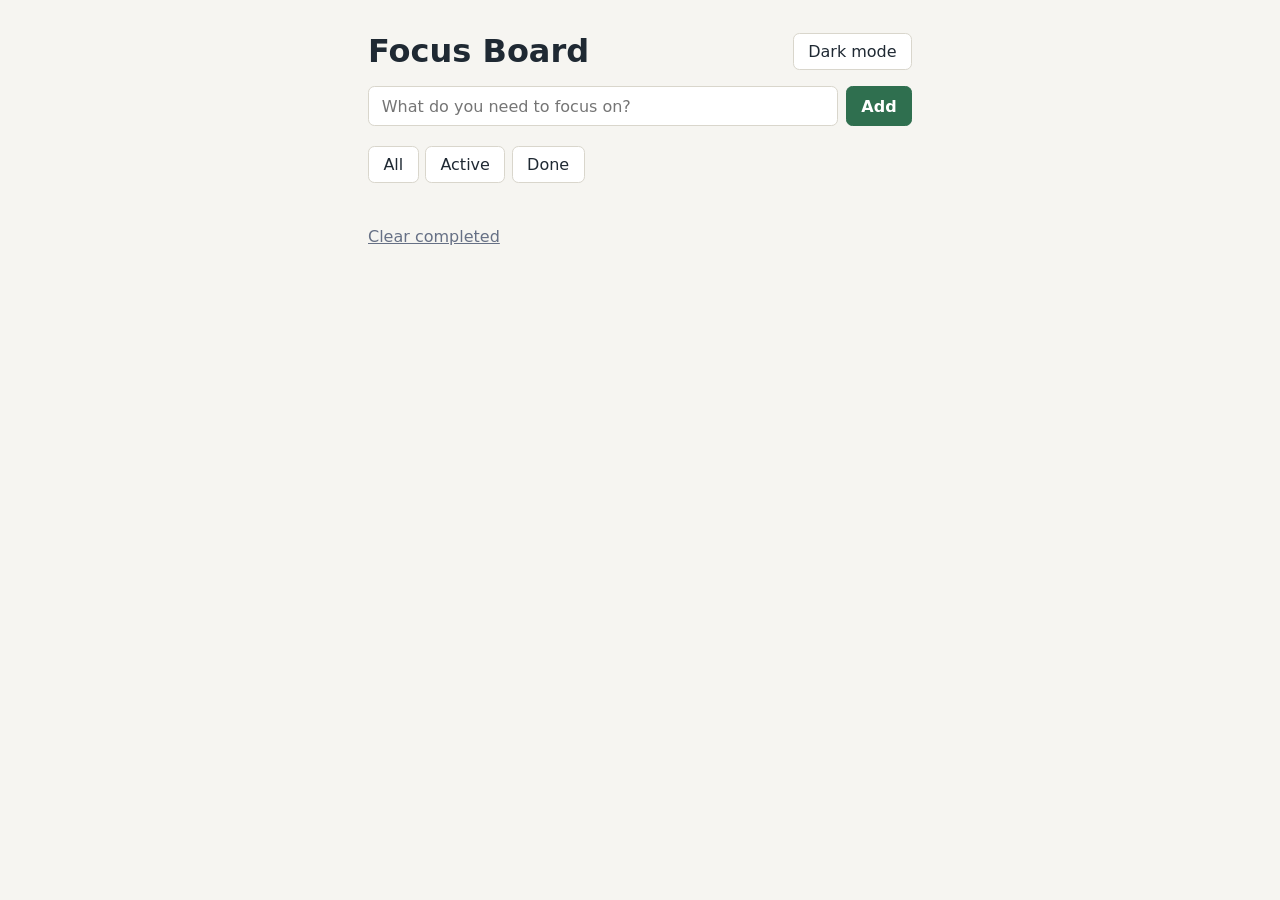
<file: Practices/start/index.html>
<!doctype html>
<html lang="en">
  <head>
    <meta charset="UTF-8" />
    <meta name="viewport" content="width=device-width, initial-scale=1.0" />
    <meta name="description" content="A small task board that remembers its state." />
    <title>Focus Board</title>
    <link rel="stylesheet" href="styles.css" />
    <script type="module" src="js/main.js"></script>
  </head>
  <body>
    <main class="board">
      <header class="board-header">
        <h1>Focus Board</h1>
        <button id="theme-toggle" type="button" aria-pressed="false">
          Dark mode
        </button>
      </header>

      <p id="summary" class="summary" aria-live="polite"></p>

      <form id="task-form" class="task-form">
        <label for="task-input" class="visually-hidden">New task</label>
        <input
          id="task-input"
          name="task"
          type="text"
          placeholder="What do you need to focus on?"
          autocomplete="off"
          required
        />
        <button type="submit">Add</button>
      </form>

      <div class="filters" role="group" aria-label="Filter tasks">
        <button type="button" data-filter="all">All</button>
        <button type="button" data-filter="active">Active</button>
        <button type="button" data-filter="done">Done</button>
      </div>

      <ul id="task-list" class="task-list"></ul>
      <p id="empty-message" class="empty" hidden>Nothing to show here.</p>

      <button id="clear-done" class="link-button" type="button">
        Clear completed
      </button>
    </main>
  </body>
</html>
</file>
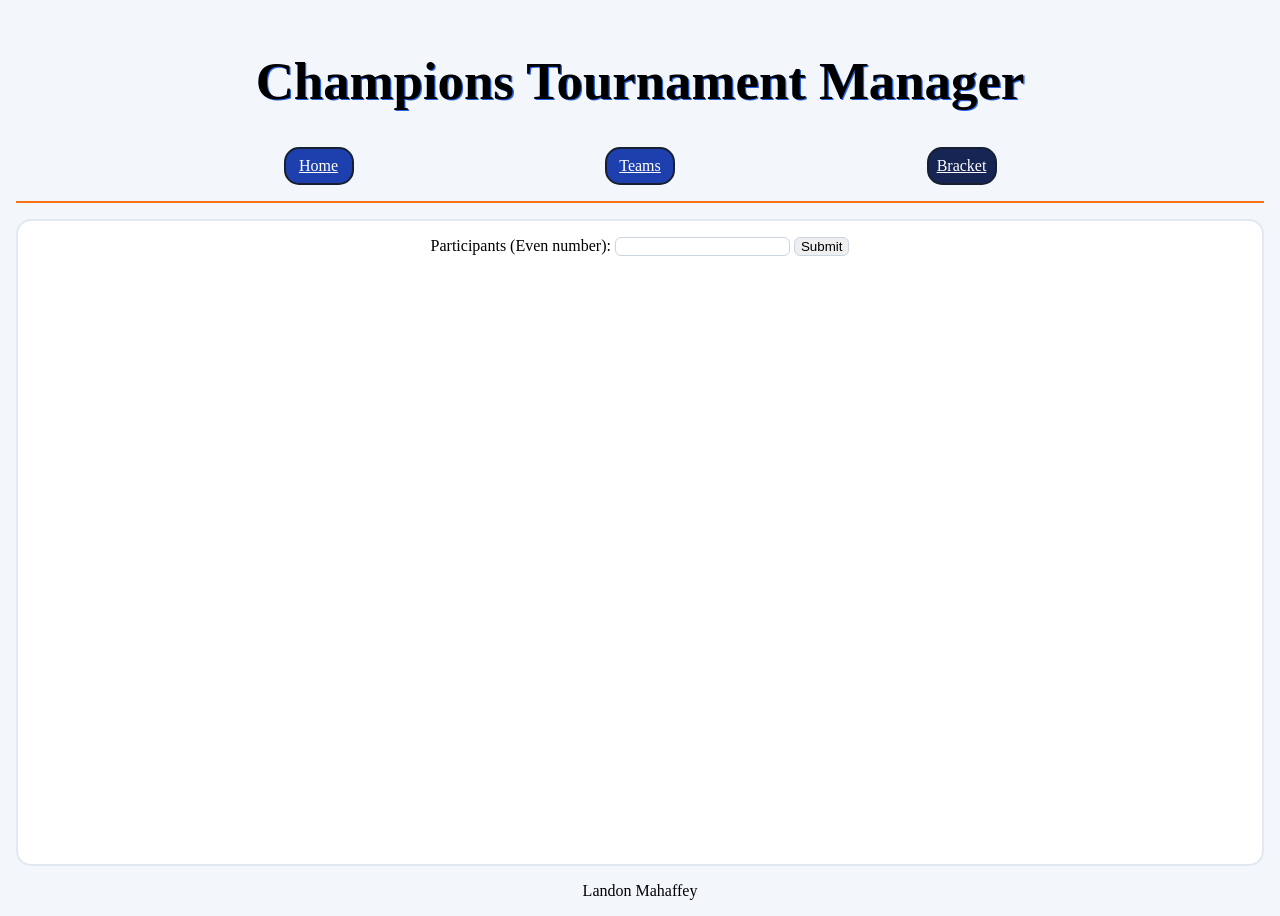
<file: src/bracket.html>
<!DOCTYPE html>
<html lang="en">
  <head>
    <meta charset="UTF-8" />
    <meta name="viewport" content="width=device-width, initial-scale=1.0" />
    <title>Bracket - Champions Tournament Manager</title>
    <meta name="description" content="Bracket page for Pokemon Champions Tournament Manager Web App">
    <link rel="stylesheet" href="style.css" />
    <script defer type="module" src="main.js"></script>
    <script defer type="module" src="bracket.js"></script>
    <link rel="icon" href="favicon.png" sizes="32x32" href="/favicon-32x32.png">
  </head>
  <body>
    <header id="header">
      <h1>Champions Tournament Manager</h1>
      <nav id="primary_nav" class="primary_nav" aria-label="Main navigation">
        <a href="index.html">Home</a>
        <a href="teams.html">Teams</a>
        <a href="bracket.html" class="currentPage" aria-current="page">Bracket</a>
      </nav>
    </header>

    <main id="main">
      <form id="bracket_nums_submission" class="bracket_nums_submission">
        <label for="participants">Participants (Even number): </label>
        <input type="number" name="participants" id="participants" required>
        <button type="submit">Submit</button>
      </form>


    <div class="bracket hidden">
      
    </div>




    </main>

    <footer id="footer">Landon Mahaffey</footer>
  </body>
</html>
</file>
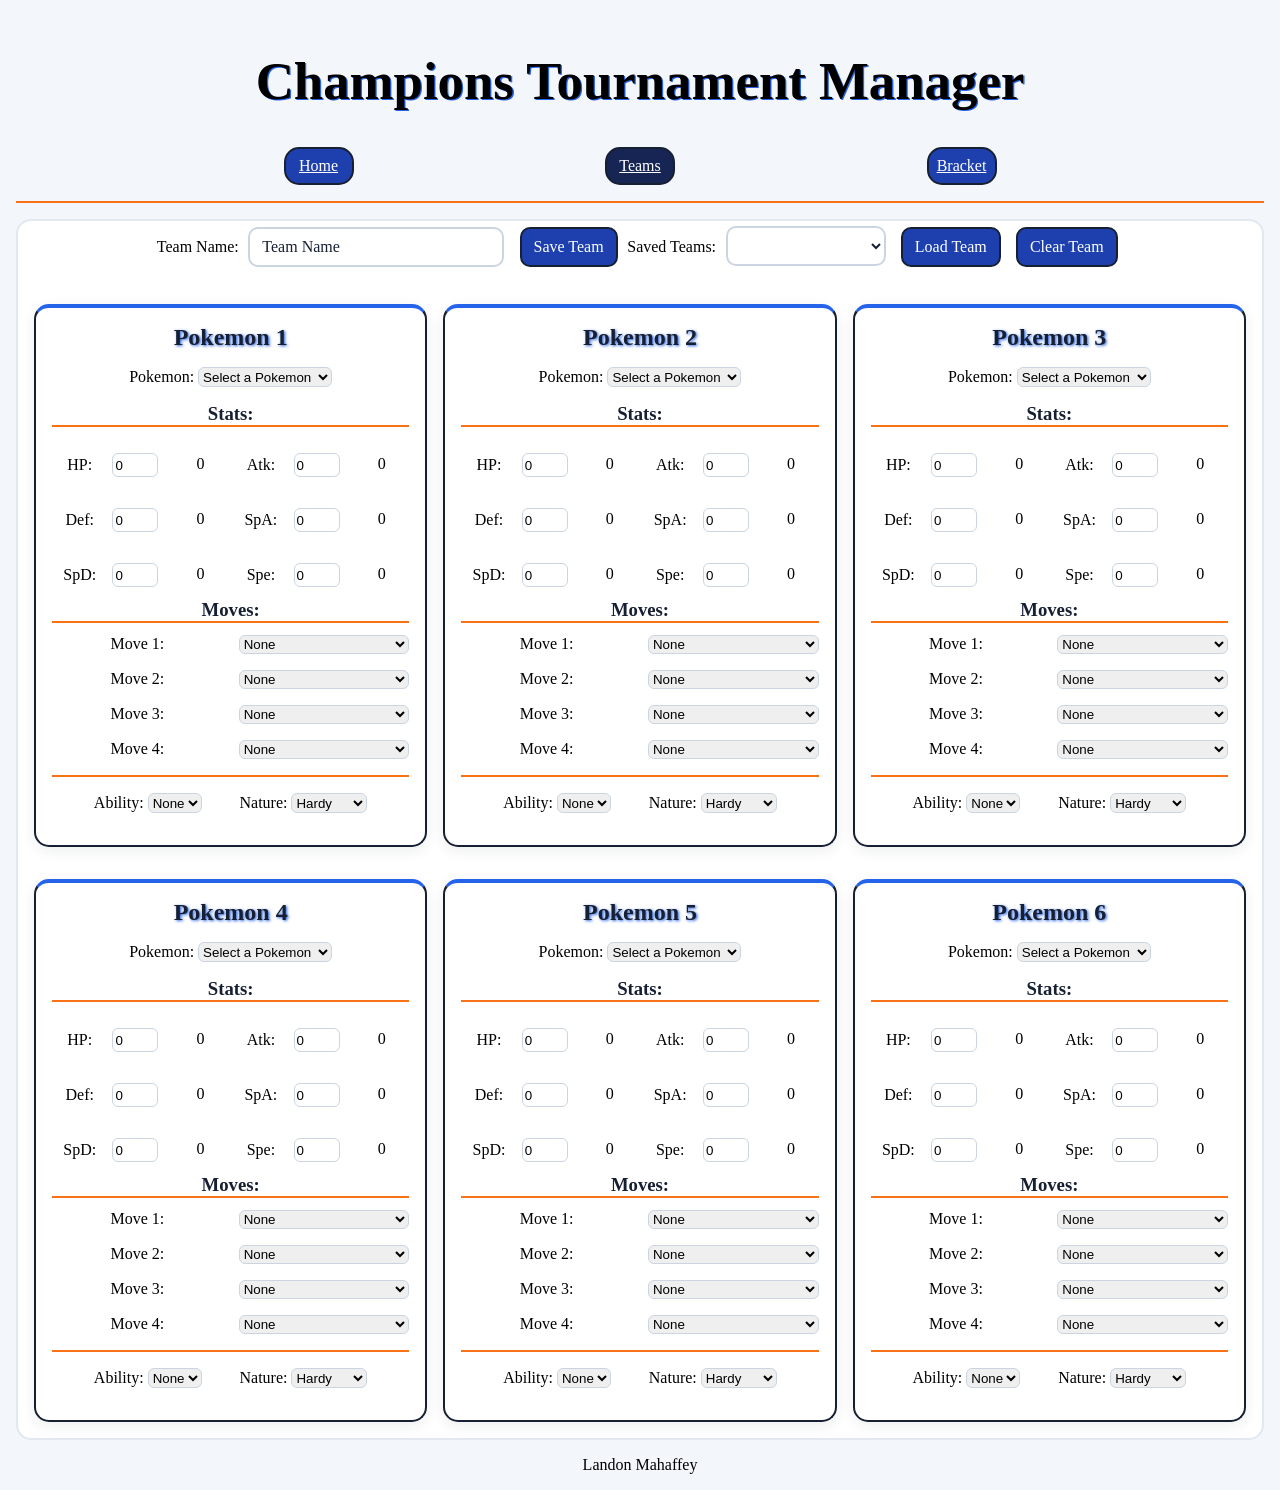
<file: src/teams.html>
<!DOCTYPE html>
<html lang="en">
  <head>
    <meta charset="UTF-8" />
    <meta name="viewport" content="width=device-width, initial-scale=1.0" />
    <title>Teams - Champions Tournament Manager</title>
    <meta name="description" content="Team building page for Pokemon Champions Tournament Manager Web App">

    <link rel="stylesheet" href="style.css" />
    <script defer type="module" src="teams.js"></script>
    <link rel="icon" href="favicon.png" sizes="32x32" href="/favicon-32x32.png">
  </head>
  <body>
    <header id="header">
      <h1>Champions Tournament Manager</h1>
      <nav id="primary_nav" class="primary_nav" aria-label="Main navigation">
        <a href="index.html">Home</a>
        <a href="teams.html" class="currentPage" aria-current="page">Teams</a>
        <a href="bracket.html">Bracket</a>
      </nav>
    </header>

    <main id="main">
      <label for="team_name">Team Name:</label>
      <input id="team_name" type="text" value="Team Name">
      <button id="save_team">Save Team</button>
      <label for="saved_teams">Saved Teams:</label>
      <select id="saved_teams">

      </select>
      <button id="load_team">Load Team</button>
      <button id="clear">Clear Team</button>
      <div class="pokemon_team_grid">
        <section id="team_member_1" class="teamate_builder">
          <h2>Pokemon 1</h2>
          <div class="pokemon_selection_area">
            <label for="pokemon_1">Pokemon:</label>
            <select name="pokemon_name" id="pokemon_1" data-field="pokemon">
              <option value="1">Bulbasaur</option>
            </select>
            <div data-field="pokemon_picture">
              
            </div>
          </div>
          <h3>Stats:</h3>
          <div class="evs_and_moves">
            <div class="ev_pool" id="ev_pool_1">
              <label for="pokemon_1_hp">HP:</label>
              <input type="number" id="pokemon_1_hp" data-field="hp_input" min="0" max="32" value="0">
              <p data-field="hp">0</p>
              <label for="pokemon_1_atk">Atk:</label>
              <input type="number" id="pokemon_1_atk" data-field="atk_input" min="0" max="32" value="0">
              <p data-field="atk">0</p>
              <label for="pokemon_1_def">Def:</label>
              <input type="number" id="pokemon_1_def" data-field="def_input" min="0" max="32" value="0">
              <p data-field="def">0</p>
              <label for="pokemon_1_spAtk">SpA:</label>
              <input type="number" id="pokemon_1_spAtk" data-field="spAtk_input" min="0" max="32" value="0">
              <p data-field="spAtk">0</p>
              <label for="pokemon_1_spDef">SpD:</label>
              <input type="number" id="pokemon_1_spDef" data-field="spDef_input" min="0" max="32" value="0">
              <p data-field="spDef">0</p>
              <label for="pokemon_1_spe">Spe:</label>
              <input type="number" id="pokemon_1_spe" data-field="spe_input" min="0" max="32" value="0">
              <p data-field="spe">0</p>
            </div>
            <h3>Moves:</h3>
            <div class="move_pool">
              <label for="pokemon_1_move1">Move 1:</label>
              <select name="move1" id="pokemon_1_move1" data-field="move1">
                <option value="1">None</option>
              </select>
              <label for="pokemon_1_move2">Move 2:</label>
              <select name="move2" id="pokemon_1_move2" data-field="move2">
                <option value="1">None</option>
              </select>
              <label for="pokemon_1_move3" ">Move 3:</label>
              <select name="move3" id="pokemon_1_move3" data-field="move3">
                <option value="1">None</option>
              </select>
              <label for="pokemon_1_move4">Move 4:</label>
              <select name="move4" id="pokemon_1_move4" data-field="move4">
                <option value="1">None</option>
              </select>
            </div>
          </div>
          <div class="ability_and_nature">
            <div class="ability">
              <label for="pokemon_1_ability">Ability:</label>
              <select name="ability" id="pokemon_1_ability" data-field="ability">
                <option value="1">None</option>
              </select>
            </div>
            <div>
              <label for="pokemon_1_nature" class="nature">Nature:</label>
              <select name="nature" id="pokemon_1_nature" data-field="nature">
                <option value="atk,atk">Hardy</option>
                <option value="atk,def">Lonely</option>
                <option value="atk,spAtk">Adamant</option>
                <option value="atk,spDef">Naughty</option>
                <option value="atk,spe">Brave</option>
                <option value="def,atk">Bold</option>
                <option value="def,def">Docile</option>
                <option value="def,spAtk">Impish</option>
                <option value="def,spDef">Lax</option>
                <option value="def,spe">Relaxed</option>
                <option value="spAtk,atk">Modest</option>
                <option value="spAtk,def">Mild</option>
                <option value="spAtk,spAtk">Bashful</option>
                <option value="spAtk,spDef">Rash</option>
                <option value="spAtk,spe">Quiet</option>
                <option value="spDef,atk">Calm</option>
                <option value="spDef,def">Gentle</option>
                <option value="spDef,spAtk">Careful</option>
                <option value="spDef,spDef">Quirky</option>
                <option value="spDef,spe">Sassy</option>
                <option value="spe,atk">Timid</option>
                <option value="spe,def">Hasty</option>
                <option value="spe,spAtk">Jolly</option>
                <option value="spe,spDef">Naive</option>
                <option value="spe,spe">Serious</option>
              </select>
            </div>
          </div>
        </section>

        <section id="team_member_2" class="teamate_builder">
          <h2>Pokemon 2</h2>
          <div class="pokemon_selection_area">
            <label for="pokemon_2">Pokemon:</label>
            <select name="pokemon_name" id="pokemon_2" data-field="pokemon">
              <option value="1">Bulbasaur</option>
            </select>
          </div>  
  
  <div data-field="pokemon_picture">
              
            </div>        <h3>Stats:</h3>
          <div class="evs_and_moves">
            <div class="ev_pool" id="ev_pool_2">
              <label for="pokemon_2_hp">HP:</label>
              <input type="number" id="pokemon_2_hp" data-field="hp_input" min="0" max="32" value="0">
              <p data-field="hp">0</p>
              <label for="pokemon_2_atk">Atk:</label>
              <input type="number" id="pokemon_2_atk" data-field="atk_input" min="0" max="32" value="0">
              <p data-field="atk">0</p>
              <label for="pokemon_2_def">Def:</label>
              <input type="number" id="pokemon_2_def" data-field="def_input" min="0" max="32" value="0">
              <p data-field="def">0</p>
              <label for="pokemon_2_spAtk">SpA:</label>
              <input type="number" id="pokemon_2_spAtk" data-field="spAtk_input" min="0" max="32" value="0">
              <p data-field="spAtk">0</p>
              <label for="pokemon_2_spDef">SpD:</label>
              <input type="number" id="pokemon_2_spDef" data-field="spDef_input" min="0" max="32" value="0">
              <p data-field="spDef">0</p>
              <label for="pokemon_2_spe">Spe:</label>
              <input type="number" id="pokemon_2_spe" data-field="spe_input" min="0" max="32" value="0">
              <p data-field="spe">0</p>
            </div>
            <h3>Moves: </h3>
            <div class="move_pool">
              <label for="pokemon_2_move1">Move 1:</label>
              <select name="move1" id="pokemon_2_move1" data-field="move1">
                <option value="1">None</option>
              </select>
              <label for="pokemon_2_move2">Move 2:</label>
              <select name="move2" id="pokemon_2_move2" data-field="move2">
                <option value="1">None</option>
              </select>
              <label for="pokemon_2_move3">Move 3:</label>
              <select name="move3" id="pokemon_2_move3" data-field="move3">
                <option value="1">None</option>
              </select>
              <label for="pokemon_2_move4">Move 4:</label>
              <select name="move4" id="pokemon_2_move4" data-field="move4">
                <option value="1">None</option>
              </select>
            </div>
          </div>
          <div class="ability_and_nature">
            <div class="ability">
              <label for="pokemon_2_ability">Ability:</label>
              <select name="ability" id="pokemon_2_ability" data-field="ability">
                <option value="none">None</option>
              </select>
            </div>
            <div class="nature">
              <label for="pokemon_2_nature" class="nature">Nature:</label>
              <select name="nature" id="pokemon_2_nature" data-field="nature">
                <option value="atk,atk">Hardy</option>
                <option value="atk,def">Lonely</option>
                <option value="atk,spAtk">Adamant</option>
                <option value="atk,spDef">Naughty</option>
                <option value="atk,spe">Brave</option>
                <option value="def,atk">Bold</option>
                <option value="def,def">Docile</option>
                <option value="def,spAtk">Impish</option>
                <option value="def,spDef">Lax</option>
                <option value="def,spe">Relaxed</option>
                <option value="spAtk,atk">Modest</option>
                <option value="spAtk,def">Mild</option>
                <option value="spAtk,spAtk">Bashful</option>
                <option value="spAtk,spDef">Rash</option>
                <option value="spAtk,spe">Quiet</option>
                <option value="spDef,atk">Calm</option>
                <option value="spDef,def">Gentle</option>
                <option value="spDef,spAtk">Careful</option>
                <option value="spDef,spDef">Quirky</option>
                <option value="spDef,spe">Sassy</option>
                <option value="spe,atk">Timid</option>
                <option value="spe,def">Hasty</option>
                <option value="spe,spAtk">Jolly</option>
                <option value="spe,spDef">Naive</option>
                <option value="spe,spe">Serious</option>
              </select>
            </div>
          </div>
        </section>

        <section id="team_member_3" class="teamate_builder">
          <h2>Pokemon 3</h2>
          <div class="pokemon_selection_area">
            <label for="pokemon_3">Pokemon:</label>
            <select name="pokemon_name" id="pokemon_3" data-field="pokemon">
              <option value="1">Bulbasaur</option>
            </select>
          </div>  
  
  <div data-field="pokemon_picture">
              
            </div>        <h3>Stats:</h3>
          <div class="evs_and_moves">
            <div class="ev_pool" id="ev_pool_3">
              <label for="pokemon_3_hp">HP:</label>
              <input type="number" id="pokemon_3_hp" data-field="hp_input" min="0" max="32" value="0">
              <p data-field="hp">0</p>
              <label for="pokemon_3_atk">Atk:</label>
              <input type="number" id="pokemon_3_atk" data-field="atk_input" min="0" max="32" value="0">
              <p data-field="atk">0</p>
              <label for="pokemon_3_def">Def:</label>
              <input type="number" id="pokemon_3_def" data-field="def_input" min="0" max="32" value="0">
              <p data-field="def">0</p>
              <label for="pokemon_3_spAtk">SpA:</label>
              <input type="number" id="pokemon_3_spAtk" data-field="spAtk_input" min="0" max="32" value="0">
              <p data-field="spAtk">0</p>
              <label for="pokemon_3_spDef">SpD:</label>
              <input type="number" id="pokemon_3_spDef" data-field="spDef_input" min="0" max="32" value="0">
              <p data-field="spDef">0</p>
              <label for="pokemon_3_spe">Spe:</label>
              <input type="number" id="pokemon_3_spe" data-field="spe_input" min="0" max="32" value="0">
              <p data-field="spe">0</p>
            </div>
            <h3>Moves: </h3>
            <div class="move_pool">
              <label for="pokemon_3_move1">Move 1:</label>
              <select name="move1" id="pokemon_3_move1" data-field="move1">
                <option value="1">None</option>
              </select>
              <label for="pokemon_3_move2">Move 2:</label>
              <select name="move2" id="pokemon_3_move2" data-field="move2">
                <option value="1">None</option>
              </select>
              <label for="pokemon_3_move3" ">Move 3:</label>
              <select name="move3" id="pokemon_3_move3" data-field="move3">
                <option value="1">None</option>
              </select>
              <label for="pokemon_3_move4">Move 4:</label>
              <select name="move4" id="pokemon_3_move4" data-field="move4">
                <option value="1">None</option>
              </select>
            </div>
          </div>
          <div class="ability_and_nature">
            <div class="ability">
              <label for="pokemon_3_ability">Ability:</label>
              <select name="ability" id="pokemon_3_ability" data-field="ability">
                <option value="1">None</option>
              </select>
            </div>
            <div>
              <label for="pokemon_3_nature" class="nature">Nature:</label>
              <select name="nature" id="pokemon_3_nature" data-field="nature">
                <option value="atk,atk">Hardy</option>
                <option value="atk,def">Lonely</option>
                <option value="atk,spAtk">Adamant</option>
                <option value="atk,spDef">Naughty</option>
                <option value="atk,spe">Brave</option>
                <option value="def,atk">Bold</option>
                <option value="def,def">Docile</option>
                <option value="def,spAtk">Impish</option>
                <option value="def,spDef">Lax</option>
                <option value="def,spe">Relaxed</option>
                <option value="spAtk,atk">Modest</option>
                <option value="spAtk,def">Mild</option>
                <option value="spAtk,spAtk">Bashful</option>
                <option value="spAtk,spDef">Rash</option>
                <option value="spAtk,spe">Quiet</option>
                <option value="spDef,atk">Calm</option>
                <option value="spDef,def">Gentle</option>
                <option value="spDef,spAtk">Careful</option>
                <option value="spDef,spDef">Quirky</option>
                <option value="spDef,spe">Sassy</option>
                <option value="spe,atk">Timid</option>
                <option value="spe,def">Hasty</option>
                <option value="spe,spAtk">Jolly</option>
                <option value="spe,spDef">Naive</option>
                <option value="spe,spe">Serious</option>
              </select>
            </div>
          </div>
        </section>

        <section id="team_member_4" class="teamate_builder">
          <h2>Pokemon 4</h2>
          <div class="pokemon_selection_area">
            <label for="pokemon_4">Pokemon:</label>
            <select name="pokemon_name" id="pokemon_4" data-field="pokemon">
              <option value="1">Bulbasaur</option>
            </select>
          </div>  
  
  <div data-field="pokemon_picture">
              
            </div>        <h3>Stats:</h3>
          <div class="evs_and_moves">
            <div class="ev_pool" id="ev_pool_4">
              <label for="pokemon_4_hp">HP:</label>
              <input type="number" id="pokemon_4_hp" data-field="hp_input" min="0" max="32" value="0">
              <p data-field="hp">0</p>
              <label for="pokemon_4_atk">Atk:</label>
              <input type="number" id="pokemon_4_atk" data-field="atk_input" min="0" max="32" value="0">
              <p data-field="atk">0</p>
              <label for="pokemon_4_def">Def:</label>
              <input type="number" id="pokemon_4_def" data-field="def_input" min="0" max="32" value="0">
              <p data-field="def">0</p>
              <label for="pokemon_4_spAtk">SpA:</label>
              <input type="number" id="pokemon_4_spAtk" data-field="spAtk_input" min="0" max="32" value="0">
              <p data-field="spAtk">0</p>
              <label for="pokemon_4_spDef">SpD:</label>
              <input type="number" id="pokemon_4_spDef" data-field="spDef_input" min="0" max="32" value="0">
              <p data-field="spDef">0</p>
              <label for="pokemon_4_spe">Spe:</label>
              <input type="number" id="pokemon_4_spe" data-field="spe_input" min="0" max="32" value="0">
              <p data-field="spe">0</p>
            </div>
            <h3>Moves: </h3>
            <div class="move_pool">
              <label for="pokemon_4_move1">Move 1:</label>
              <select name="move1" id="pokemon_4_move1" data-field="move1">
                <option value="1">None</option>
              </select>
              <label for="pokemon_4_move2">Move 2:</label>
              <select name="move2" id="pokemon_4_move2" data-field="move2">
                <option value="1">None</option>
              </select>
              <label for="pokemon_4_move3" ">Move 3:</label>
              <select name="move3" id="pokemon_4_move3" data-field="move3">
                <option value="1">None</option>
              </select>
              <label for="pokemon_4_move4">Move 4:</label>
              <select name="move4" id="pokemon_4_move4" data-field="move4">
                <option value="1">None</option>
              </select>
            </div>
          </div>
          <div class="ability_and_nature">
            <div class="ability">
              <label for="pokemon_4_ability">Ability:</label>
              <select name="ability" id="pokemon_4_ability" data-field="ability">
                <option value="1">None</option>
              </select>
            </div>
            <div>
              <label for="pokemon_4_nature" class="nature">Nature:</label>
              <select name="nature" id="pokemon_4_nature" data-field="nature">
                <option value="atk,atk">Hardy</option>
                <option value="atk,def">Lonely</option>
                <option value="atk,spAtk">Adamant</option>
                <option value="atk,spDef">Naughty</option>
                <option value="atk,spe">Brave</option>
                <option value="def,atk">Bold</option>
                <option value="def,def">Docile</option>
                <option value="def,spAtk">Impish</option>
                <option value="def,spDef">Lax</option>
                <option value="def,spe">Relaxed</option>
                <option value="spAtk,atk">Modest</option>
                <option value="spAtk,def">Mild</option>
                <option value="spAtk,spAtk">Bashful</option>
                <option value="spAtk,spDef">Rash</option>
                <option value="spAtk,spe">Quiet</option>
                <option value="spDef,atk">Calm</option>
                <option value="spDef,def">Gentle</option>
                <option value="spDef,spAtk">Careful</option>
                <option value="spDef,spDef">Quirky</option>
                <option value="spDef,spe">Sassy</option>
                <option value="spe,atk">Timid</option>
                <option value="spe,def">Hasty</option>
                <option value="spe,spAtk">Jolly</option>
                <option value="spe,spDef">Naive</option>
                <option value="spe,spe">Serious</option>
              </select>
            </div>
          </div>
        </section>

        <section id="team_member_5" class="teamate_builder">
          <h2>Pokemon 5</h2>
          <div class="pokemon_selection_area">
            <label for="pokemon_5">Pokemon:</label>
            <select name="pokemon_name" id="pokemon_5" data-field="pokemon">
              <option value="1">Bulbasaur</option>
            </select>
          </div>  
  
  <div data-field="pokemon_picture">
              
            </div>        <h3>Stats:</h3>
          <div class="evs_and_moves">
            <div class="ev_pool" id="ev_pool_5">
              <label for="pokemon_5_hp">HP:</label>
              <input type="number" id="pokemon_5_hp" data-field="hp_input" min="0" max="32" value="0">
              <p data-field="hp">0</p>
              <label for="pokemon_5_atk">Atk:</label>
              <input type="number" id="pokemon_5_atk" data-field="atk_input" min="0" max="32" value="0">
              <p data-field="atk">0</p>
              <label for="pokemon_5_def">Def:</label>
              <input type="number" id="pokemon_5_def" data-field="def_input" min="0" max="32" value="0">
              <p data-field="def">0</p>
              <label for="pokemon_5_spAtk">SpA:</label>
              <input type="number" id="pokemon_5_spAtk" data-field="spAtk_input" min="0" max="32" value="0">
              <p data-field="spAtk">0</p>
              <label for="pokemon_5_spDef">SpD:</label>
              <input type="number" id="pokemon_5_spDef" data-field="spDef_input" min="0" max="32" value="0">
              <p data-field="spDef">0</p>
              <label for="pokemon_5_spe">Spe:</label>
              <input type="number" id="pokemon_5_spe" data-field="spe_input" min="0" max="32" value="0">
              <p data-field="spe">0</p>
            </div>
            <h3>Moves: </h3>
            <div class="move_pool">
              <label for="pokemon_5_move1">Move 1:</label>
              <select name="move1" id="pokemon_5_move1" data-field="move1">
                <option value="1">None</option>
              </select>
              <label for="pokemon_5_move2">Move 2:</label>
              <select name="move2" id="pokemon_5_move2" data-field="move2">
                <option value="1">None</option>
              </select>
              <label for="pokemon_5_move3" ">Move 3:</label>
              <select name="move3" id="pokemon_5_move3" data-field="move3">
                <option value="1">None</option>
              </select>
              <label for="pokemon_5_move4">Move 4:</label>
              <select name="move4" id="pokemon_5_move4" data-field="move4">
                <option value="1">None</option>
              </select>
            </div>
          </div>
          <div class="ability_and_nature">
            <div class="ability">
              <label for="pokemon_5_ability">Ability:</label>
              <select name="ability" id="pokemon_5_ability" data-field="ability">
                <option value="1">None</option>
              </select>
            </div>
            <div>
              <label for="pokemon_5_nature" class="nature">Nature:</label>
              <select name="nature" id="pokemon_5_nature" data-field="nature">
                <option value="atk,atk">Hardy</option>
                <option value="atk,def">Lonely</option>
                <option value="atk,spAtk">Adamant</option>
                <option value="atk,spDef">Naughty</option>
                <option value="atk,spe">Brave</option>
                <option value="def,atk">Bold</option>
                <option value="def,def">Docile</option>
                <option value="def,spAtk">Impish</option>
                <option value="def,spDef">Lax</option>
                <option value="def,spe">Relaxed</option>
                <option value="spAtk,atk">Modest</option>
                <option value="spAtk,def">Mild</option>
                <option value="spAtk,spAtk">Bashful</option>
                <option value="spAtk,spDef">Rash</option>
                <option value="spAtk,spe">Quiet</option>
                <option value="spDef,atk">Calm</option>
                <option value="spDef,def">Gentle</option>
                <option value="spDef,spAtk">Careful</option>
                <option value="spDef,spDef">Quirky</option>
                <option value="spDef,spe">Sassy</option>
                <option value="spe,atk">Timid</option>
                <option value="spe,def">Hasty</option>
                <option value="spe,spAtk">Jolly</option>
                <option value="spe,spDef">Naive</option>
                <option value="spe,spe">Serious</option>
              </select>
            </div>
          </div>
        </section>

        <section id="team_member_6" class="teamate_builder">
          <h2>Pokemon 6</h2>
          <div class="pokemon_selection_area">
            <label for="pokemon_6">Pokemon:</label>
            <select name="pokemon_name" id="pokemon_6" data-field="pokemon">
              <option value="1">Bulbasaur</option>
            </select>
          </div>  
  
  <div data-field="pokemon_picture">
              
            </div>        <h3>Stats:</h3>
          <div class="evs_and_moves">
            <div class="ev_pool" id="ev_pool_6">
              <label for="pokemon_6_hp">HP:</label>
              <input type="number" id="pokemon_6_hp" data-field="hp_input" min="0" max="32" value="0">
              <p data-field="hp">0</p>
              <label for="pokemon_6_atk">Atk:</label>
              <input type="number" id="pokemon_6_atk" data-field="atk_input" min="0" max="32" value="0">
              <p data-field="atk">0</p>
              <label for="pokemon_6_def">Def:</label>
              <input type="number" id="pokemon_6_def" data-field="def_input" min="0" max="32" value="0">
              <p data-field="def">0</p>
              <label for="pokemon_6_spAtk">SpA:</label>
              <input type="number" id="pokemon_6_spAtk" data-field="spAtk_input" min="0" max="32" value="0">
              <p data-field="spAtk">0</p>
              <label for="pokemon_6_spDef">SpD:</label>
              <input type="number" id="pokemon_6_spDef" data-field="spDef_input" min="0" max="32" value="0">
              <p data-field="spDef">0</p>
              <label for="pokemon_6_spe">Spe:</label>
              <input type="number" id="pokemon_6_spe" data-field="spe_input" min="0" max="32" value="0">
              <p data-field="spe">0</p>
            </div>
            <h3>Moves: </h3>
            <div class="move_pool">
              <label for="pokemon_6_move1">Move 1:</label>
              <select name="move1" id="pokemon_6_move1" data-field="move1">
                <option value="1">None</option>
              </select>
              <label for="pokemon_6_move2">Move 2:</label>
              <select name="move2" id="pokemon_6_move2" data-field="move2">
                <option value="1">None</option>
              </select>
              <label for="pokemon_6_move3" ">Move 3:</label>
              <select name="move3" id="pokemon_6_move3" data-field="move3">
                <option value="1">None</option>
              </select>
              <label for="pokemon_6_move4">Move 4:</label>
              <select name="move4" id="pokemon_6_move4" data-field="move4">
                <option value="1">None</option>
              </select>
            </div>
          </div>
          <div class="ability_and_nature">
            <div class="ability">
              <label for="pokemon_6_ability">Ability:</label>
              <select name="ability" id="pokemon_6_ability" data-field="ability">
                <option value="1">None</option>
              </select>
            </div>
            <div>
              <label for="pokemon_6_nature" class="nature">Nature:</label>
              <select name="nature" id="pokemon_6_nature" data-field="nature">
                <option value="atk,atk">Hardy</option>
                <option value="atk,def">Lonely</option>
                <option value="atk,spAtk">Adamant</option>
                <option value="atk,spDef">Naughty</option>
                <option value="atk,spe">Brave</option>
                <option value="def,atk">Bold</option>
                <option value="def,def">Docile</option>
                <option value="def,spAtk">Impish</option>
                <option value="def,spDef">Lax</option>
                <option value="def,spe">Relaxed</option>
                <option value="spAtk,atk">Modest</option>
                <option value="spAtk,def">Mild</option>
                <option value="spAtk,spAtk">Bashful</option>
                <option value="spAtk,spDef">Rash</option>
                <option value="spAtk,spe">Quiet</option>
                <option value="spDef,atk">Calm</option>
                <option value="spDef,def">Gentle</option>
                <option value="spDef,spAtk">Careful</option>
                <option value="spDef,spDef">Quirky</option>
                <option value="spDef,spe">Sassy</option>
                <option value="spe,atk">Timid</option>
                <option value="spe,def">Hasty</option>
                <option value="spe,spAtk">Jolly</option>
                <option value="spe,spDef">Naive</option>
                <option value="spe,spe">Serious</option>
              </select>
            </div>
          </div>
        </section>
      </div>
    </main>

    <footer id="footer">Landon Mahaffey</footer>
  </body>
</html>
</file>
<file: Practices/start/styles.css>
:root {
  --bg: #f6f5f1;
  --surface: #ffffff;
  --text: #1f2933;
  --muted: #667085;
  --accent: #2f6f4f;
  --accent-text: #ffffff;
  --border: #d9d6cc;
}

[data-theme="dark"] {
  --bg: #15191c;
  --surface: #1f2529;
  --text: #eceff1;
  --muted: #9aa5ad;
  --accent: #6fcf97;
  --accent-text: #10201a;
  --border: #333b41;
}

* {
  box-sizing: border-box;
}

body {
  margin: 0;
  font-family: system-ui, sans-serif;
  background: var(--bg);
  color: var(--text);
}

.board {
  max-width: 36rem;
  margin: 0 auto;
  padding: 2rem 1rem 4rem;
}

.board-header {
  display: flex;
  justify-content: space-between;
  align-items: center;
  gap: 1rem;
}

h1 {
  margin: 0;
}

button,
input {
  font: inherit;
  color: inherit;
}

button {
  padding: 0.5rem 0.9rem;
  border: 1px solid var(--border);
  border-radius: 0.4rem;
  background: var(--surface);
  cursor: pointer;
}

button:focus-visible,
input:focus-visible {
  outline: 3px solid var(--accent);
  outline-offset: 2px;
}

.summary {
  color: var(--muted);
}

.task-form {
  display: flex;
  gap: 0.5rem;
}

.task-form input {
  flex: 1;
  padding: 0.6rem 0.8rem;
  border: 1px solid var(--border);
  border-radius: 0.4rem;
  background: var(--surface);
}

.task-form button {
  background: var(--accent);
  color: var(--accent-text);
  border-color: var(--accent);
  font-weight: 600;
}

.filters {
  display: flex;
  gap: 0.4rem;
  margin: 1.25rem 0 0.75rem;
}

.filters button[aria-pressed="true"] {
  background: var(--accent);
  color: var(--accent-text);
  border-color: var(--accent);
}

.task-list {
  list-style: none;
  margin: 0;
  padding: 0;
  display: grid;
  gap: 0.5rem;
}

.task {
  display: flex;
  align-items: center;
  gap: 0.75rem;
  padding: 0.6rem 0.8rem;
  background: var(--surface);
  border: 1px solid var(--border);
  border-radius: 0.4rem;
}

.task label {
  flex: 1;
  cursor: pointer;
}

.task.is-done label {
  text-decoration: line-through;
  color: var(--muted);
}

.task input[type="checkbox"] {
  width: 1.1rem;
  height: 1.1rem;
}

.empty {
  color: var(--muted);
  text-align: center;
}

.link-button {
  margin-top: 1.5rem;
  border: none;
  background: none;
  color: var(--muted);
  text-decoration: underline;
  padding-left: 0;
}

.visually-hidden {
  position: absolute;
  width: 1px;
  height: 1px;
  overflow: hidden;
  clip: rect(0 0 0 0);
  white-space: nowrap;
}
</file>
<file: src/style.css>
:root {
  --page-background: #f3f6fb;
  --main-text: #172033;
  --line-color: #CBD5E1;
  --line-width: 2px;
  --card-bg: #ffffff;
  --border-color: #e2e8f0;
  --primary-accent: #2563EB;
  --secondary-accent: #F97316;
  --winner-success: #15803D;
  --normal-gap: 2rem;
  --small-gap: 1rem;
}


body{
    margin: var(--small-gap);
    margin-top: 0;
    min-height: 100dvh;
    background-color: var(--page-background);
    display: flex;
    flex-direction: column;
    justify-content: space-between;
}

header{
    text-align: center;
    padding: var(--small-gap);
    border-bottom: solid var(--line-width) var(--secondary-accent);
}

header h1{
    font-size: clamp(2rem, 8vw, 3.3rem);
    text-shadow: 0.08rem 0.08rem var(--primary-accent);
}


main{
    margin-top: var(--small-gap);
    align-items: flex-start;
    text-align: center;
    background-color: var(--card-bg);
    border: solid var(--line-width) var(--border-color);
    border-radius: 15px;
    flex: 1 0 auto;
}

img{
    display: block;
    max-width: 100%;
    height: auto;
    object-fit:cover;
    width: clamp(80px, 10vw, 160px);
    margin-left: auto;
    margin-right: auto;
}

main p{
    margin: var(--small-gap);
}

.primary_nav{
    display: flex;
    flex-direction: row;
    justify-content: space-evenly;
}

.primary_nav a{
    color: #ffffff;
    padding: calc(var(--small-gap)/2);
    width: 50px;
    background-color: #1e40af;
    border-radius: 15px;
    border: var(--line-width) solid var(--main-text)
}

.primary_nav a.currentPage{
    background-color: #172554;
    color: #ffffff;
}

.primary_nav a:hover{
    background-color: #172554;
    color: #ffffff;
}

.pokemon_team_grid{
    display: grid;
    grid-template-columns: minmax(0, 1fr);
    gap: 1rem;
    padding: 1rem;
}

.teamate_builder{
    background: var(--card-bg);
    border: var(--line-width) solid var(--main-text);
    border-top: 4px solid var(--primary-accent);
    padding: 1rem;
    margin-top: var(--small-gap);
    border-radius: 15px;
    box-shadow: 0 4px 14px rgb(23 32 51 / 8%);
    box-sizing: border-box;
    min-width: 0;
}

.teamate_builder h2,
.teamate_builder h3 {
    color: var(--main-text);
    margin: 0 0 0.75rem;
}

.pokemon_selection_area {
    margin: var(--small-gap);
}

.pokemon_selection_area h3 {
    margin-top: var(--small-gap);
}

.teamate_builder h2{
    text-shadow: 0.08rem 0.08rem 3px var(--primary-accent);
}

.teamate_builder h3 {
    border-bottom: var(--line-width) solid var(--secondary-accent);
}

.teamate_builder select,
.teamate_builder input {
  border: 1px solid var(--line-color);
  border-radius: 6px;
  height: 20px;
}

.teamate_builder select:focus-visible,
.teamate_builder input:focus-visible{
    outline: 3px solid rgb(37 99 235 / 30%);
    border-color: var(--primary-accent);
}

.ev_pool{
    display: grid;
    grid-template-columns: repeat(6, 1fr);
    gap: 5px;
    grid-template-rows: repeat(3, 1fr);
    flex: 1;
}

.ev_pool label{
    margin-top: 30%;
}

.ev_pool input{
    max-height: 20px;
    max-width: 40px;
    margin-top: 25%;
}

.move_pool{
    display: grid;
    grid-template-columns: repeat(2, 1fr);
    grid-template-rows: repeat(3, min-content);
    gap: var(--small-gap);
    padding-bottom: var(--small-gap);
    border-bottom: var(--line-width) solid var(--secondary-accent);
}

.move_pool select{
    max-height: 19px;
}

.other_options_headers{
    display: flex;
    justify-content: space-evenly;
}
.evs_and_moves{
    display: flex;
    flex-direction: column;
}

.ability_and_nature{
    margin: var(--small-gap);
    display: flex;
    flex-wrap: wrap;
    flex-direction: row;
    gap: 0.75rem;
    justify-content: space-evenly;
}

#bracket_nums_submission{
    margin: var(--small-gap);
}

#bracket_nums_submission input,
#bracket_nums_submission button{
    border: 1px solid var(--line-color);
    border-radius: 6px;
}

#bracket_nums_submission input:focus-visible{
    outline: 3px solid rgb(37 99 235 / 30%);
    border-color: var(--primary-accent);
}

#bracket_submission button:hover{
    cursor: pointer;
}

#team_name,
#saved_teams,
#save_team,
#load_team,
#clear {
    box-sizing: border-box;
    min-height: 2.5rem;
    margin: 0.35rem;
    padding: 0.5rem 0.75rem;
    border: var(--line-width) solid var(--main-text);
    border-radius: 10px;
    font: inherit;
}

#team_name,
#saved_teams {
    border-color: var(--line-color);
    background-color: var(--card-bg);
    color: var(--main-text);
}

#team_name {
    width: clamp(10rem, 24vw, 16rem);
}

#saved_teams {
    min-width: 10rem;
}

#save_team,
#load_team,
#clear {
    background-color: #1e40af;
    color: #ffffff;
    cursor: pointer;
}

#save_team:hover,
#load_team:hover,
#clear:hover {
    background-color: #172554;
    color: #ffffff;
}

#team_name:focus-visible,
#saved_teams:focus-visible,
#save_team:focus-visible,
#load_team:focus-visible,
#clear:focus-visible {
    outline: 3px solid rgb(37 99 235 / 30%);
    outline-offset: 2px;
}


.hidden{
    display: none;
}


footer{
    margin-top: var(--small-gap);
    text-align: center;
}



/**/


/* Main Container */
.bracket {
  display: flex;
  padding: var(--small-gap);
  gap: var(--small-gap);
  overflow-x: auto; /* Horizontal scroll for large tournament trees */
}

/* Round Layout */
.round {
  display: flex;
  flex-direction: column;
  justify-content: space-around; /* Distributes matches evenly to line up with previous rounds */
  min-width: 180px;
}

/* Match Box Styling */
.match {
  position: relative;
  display: flex;
  flex-direction: column;
  background: var(--card-bg);
  border: 1px solid var(--border-color);
  border-radius: 6px;
  box-shadow: 0 1px 3px rgba(0, 0, 0, 0.1);
  margin: 1rem 0;
}

.team {
  display: flex;
  justify-content: space-between;
  padding: 0.5rem 0.75rem;
  font-size: 0.875rem;
  color: #334155;
}

.team + .team {
  border-top: 1px solid var(--border-color);
}

.team.winner {
  font-weight: 700;
  color: #0f172a;
}

/* Connector Lines Rules

 Horizontal line exiting every match (except the final champion) 
.round:not(:last-child) .match::after {
  content: "";
  position: absolute;
  right: calc(var(--gap) * -0.5);
  top: 50%;
  width: calc(var(--gap) * 0.5);
  height: var(--line-width);
  background: var(--line-color);
}

/* Vertical bracket arm extending up/down from paired matches 
.round:not(:last-child) .match:nth-child(odd)::before {
  content: "";
  position: absolute;
  right: calc(var(--gap) * -0.5);
  top: 50%;
  height: 151%; /* Expands to meet the adjacent match connector 
  width: var(--line-width);
  background: var(--line-color);
}



/* Horizontal line entering matches in round 2 onwards 
.round:not(:first-child) .match::before {
  content: "";
  position: absolute;
  left: calc(var(--gap) * -0.6);
  top: 50%;
  width: calc(var(--gap) * 0.6);
  height: var(--line-width);
  background: var(--line-color);
}

*/

@media screen and (min-width: 700px){

    .pokemon_team_grid {
    grid-template-columns: repeat(auto-fit, minmax(min(100%, 20rem), 1fr));
  }
}
</file>
